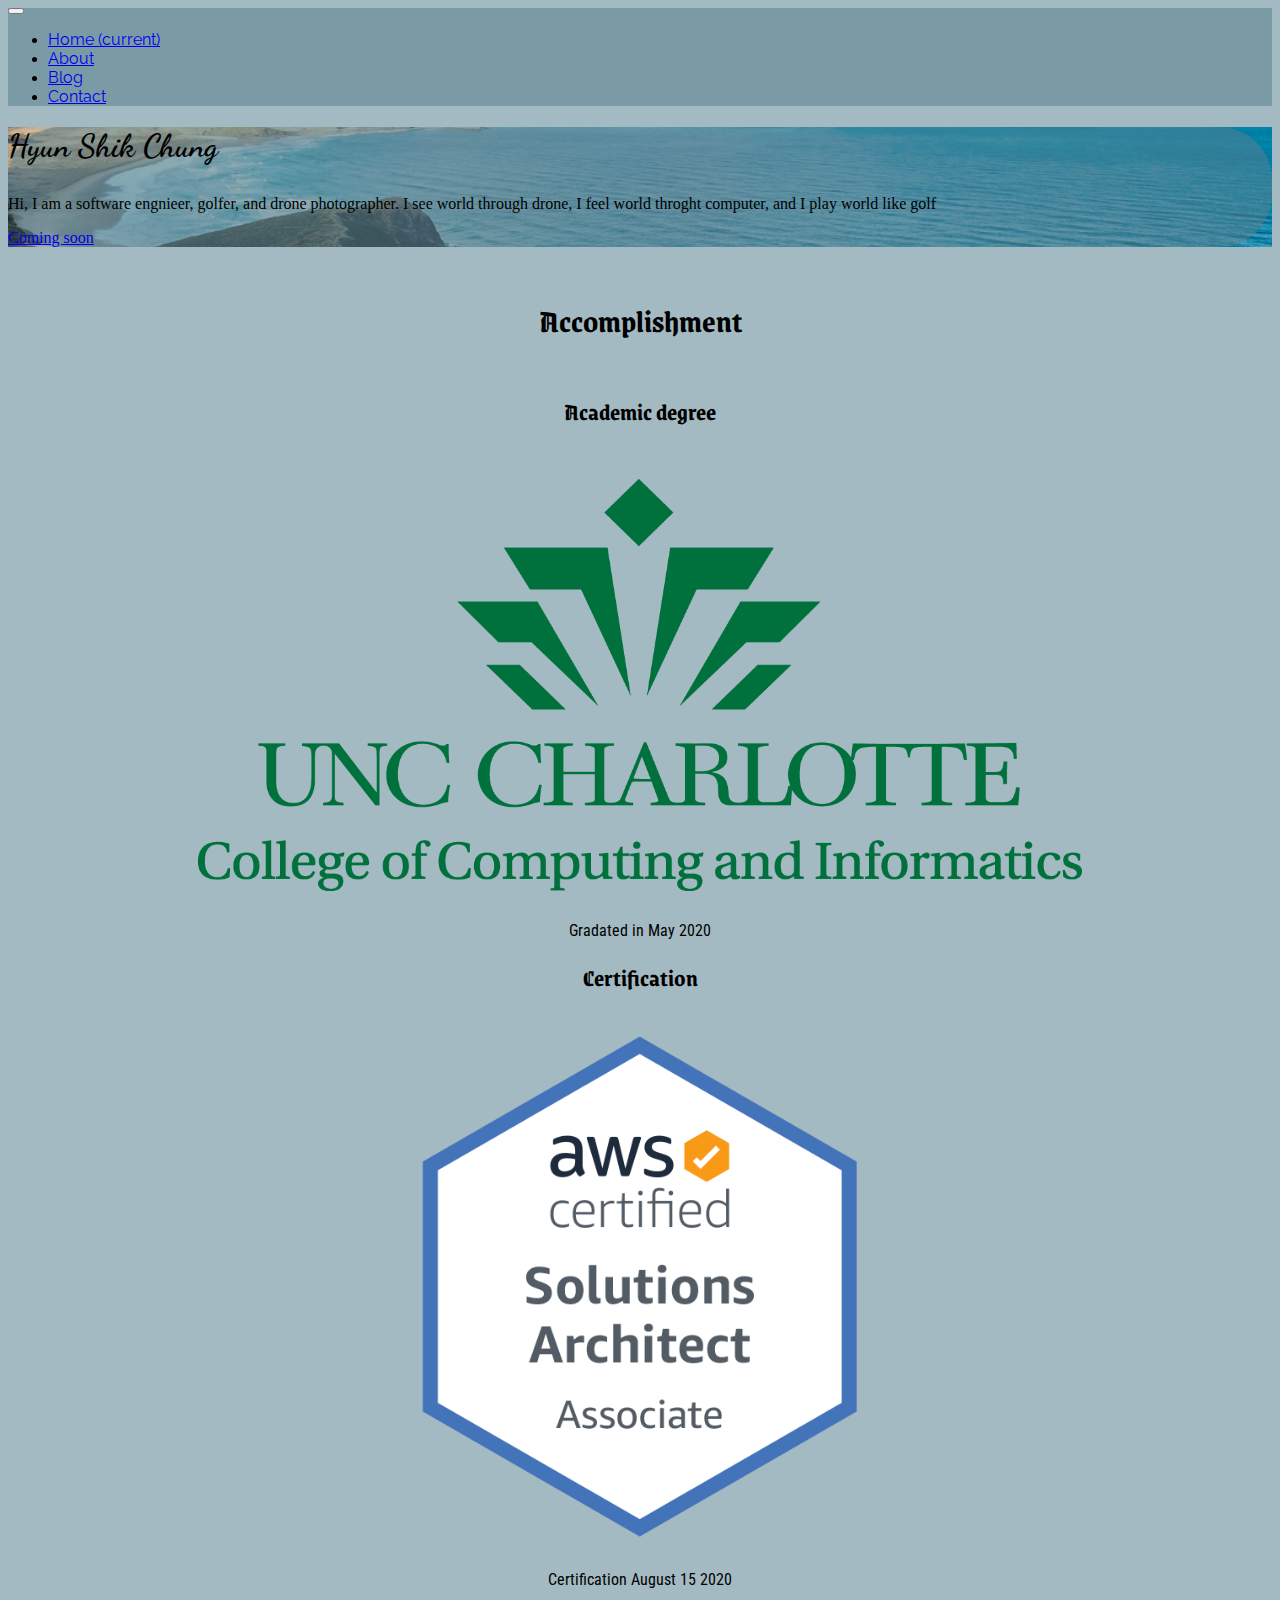
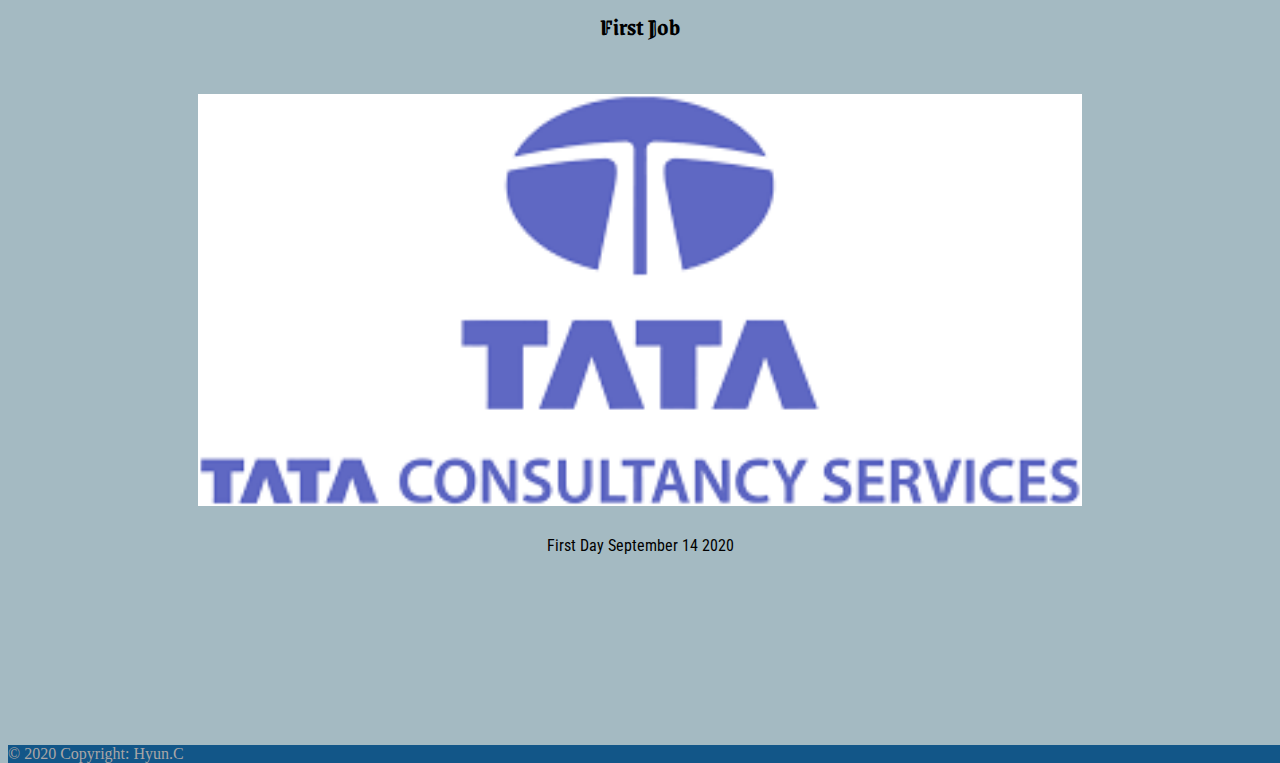
<file: index.html>
<html lang="en">

<head>
    <meta charset="UTF-8">
    <meta name="viewport" content="width=device-width, initial-scale=1.0">
    <title>Hyun Shik Chung</title>
    <link rel="stylesheet" href="https://cdn.jsdelivr.net/npm/bootstrap@4.5.3/dist/css/bootstrap.min.css"
        integrity="sha384-TX8t27EcRE3e/ihU7zmQxVncDAy5uIKz4rEkgIXeMed4M0jlfIDPvg6uqKI2xXr2" crossorigin="anonymous">
        <link href="https://fonts.googleapis.com/css2?family=Raleway:ital,wght@0,700;0,800;1,400&display=swap" rel="stylesheet">
        <link href="https://fonts.googleapis.com/css2?family=Dancing+Script:wght@700&family=Grenze+Gotisch:wght@800&family=Raleway:ital,wght@0,700;0,800;1,400&display=swap" rel="stylesheet">
        <link href="https://fonts.googleapis.com/css2?family=Oswald:wght@500&family=Roboto+Condensed:ital@1&display=swap" rel="stylesheet">
        <link rel="stylesheet" href="./index.css">
        <link rel="stylesheet" href="./footer.css">
        
</head>

<body>
    <nav class="navbar navbar-expand-lg navbar-light rounded">
        <button class="navbar-toggler" type="button" data-toggle="collapse" data-target="#navbarsExample10"
            aria-controls="navbarsExample10" aria-expanded="false" aria-label="Toggle navigation">
            <span class="navbar-toggler-icon"></span>
        </button>

        <div class="collapse navbar-collapse justify-content-md-center" id="navbarsExample10">
            <ul class="navbar-nav">
                <li class="nav-item active">
                    <a class="nav-link" href="index.html">Home <span class="sr-only">(current)</span></a>
                </li>
                <li class="nav-item">
                    <a class="nav-link" href="about.html">About</a>
                </li>
                <li class="nav-item">
                    <a class="nav-link" href="blog.html">Blog</a>
                </li>
                <li class="nav-item">
                    <a class="nav-link" href="contact.html">Contact</a>
                </li>
            </ul>
        </div>
    </nav>
    <main role="main" class="inner cover"></main>
    <div class="position-relative overflow-hidden p-3 p-md-5 m-md-3 text-center" id="headline">
        <div class="col-md-5 p-lg-5 mx-auto my-5" id="inside">
            <h1 class="display-4 font-weight-normal">Hyun Shik Chung</h1>
            <p class="lead font-weight-normal">Hi, I am a software engnieer, golfer, and drone photographer. 
              I see world through drone, I feel world throght computer, and I play world like golf </p>
            <a class="btn btn-outline-secondary" href="#">Coming soon</a>
        </div>
        <div class="product-device shadow-sm d-none d-md-block"></div>
        <div class="product-device product-device-2 shadow-sm d-none d-md-block"></div>
    </div>
</main>
<div class="container-accom">
    <h1>Accomplishment</h1>
    <div class="row row-cols-1 row-cols-sm-2 row-cols-md-3">

        <div class="col" id="firstcol">
            <h2>Academic degree</h2>
            <img src="./image/UNCC_CompInfo_Logo_4c.jpg" alt="uncclogo" >
            <p>Gradated in May 2020</p>
        </div>
        <div class="col" id="secCol">
            <h2>Certification</h2> 
            <img src="./image/AWSSSA.png" alt="awsssa" >
            <p>Certification August 15 2020</p>
        </div>
        <div class="col" id="thridCol">
            <h2>First Job</h2>
            <img src="./image/tata.png" alt="awsssa" >
            <p>First Day September 14 2020</p>
        </div>
    </div>

</div>
<footer class="page-footer font-small blue">

    <!-- Copyright -->
    <div class="footer-copyright text-center py-3">© 2020 Copyright: Hyun.C
    </div>
    <!-- Copyright -->
  
  </footer>
</body>

<script src="https://code.jquery.com/jquery-3.5.1.slim.min.js"
    integrity="sha384-DfXdz2htPH0lsSSs5nCTpuj/zy4C+OGpamoFVy38MVBnE+IbbVYUew+OrCXaRkfj"
    crossorigin="anonymous"></script>
<script src="https://cdn.jsdelivr.net/npm/bootstrap@4.5.3/dist/js/bootstrap.bundle.min.js"
    integrity="sha384-ho+j7jyWK8fNQe+A12Hb8AhRq26LrZ/JpcUGGOn+Y7RsweNrtN/tE3MoK7ZeZDyx"
    crossorigin="anonymous"></script>

</html>
</file>
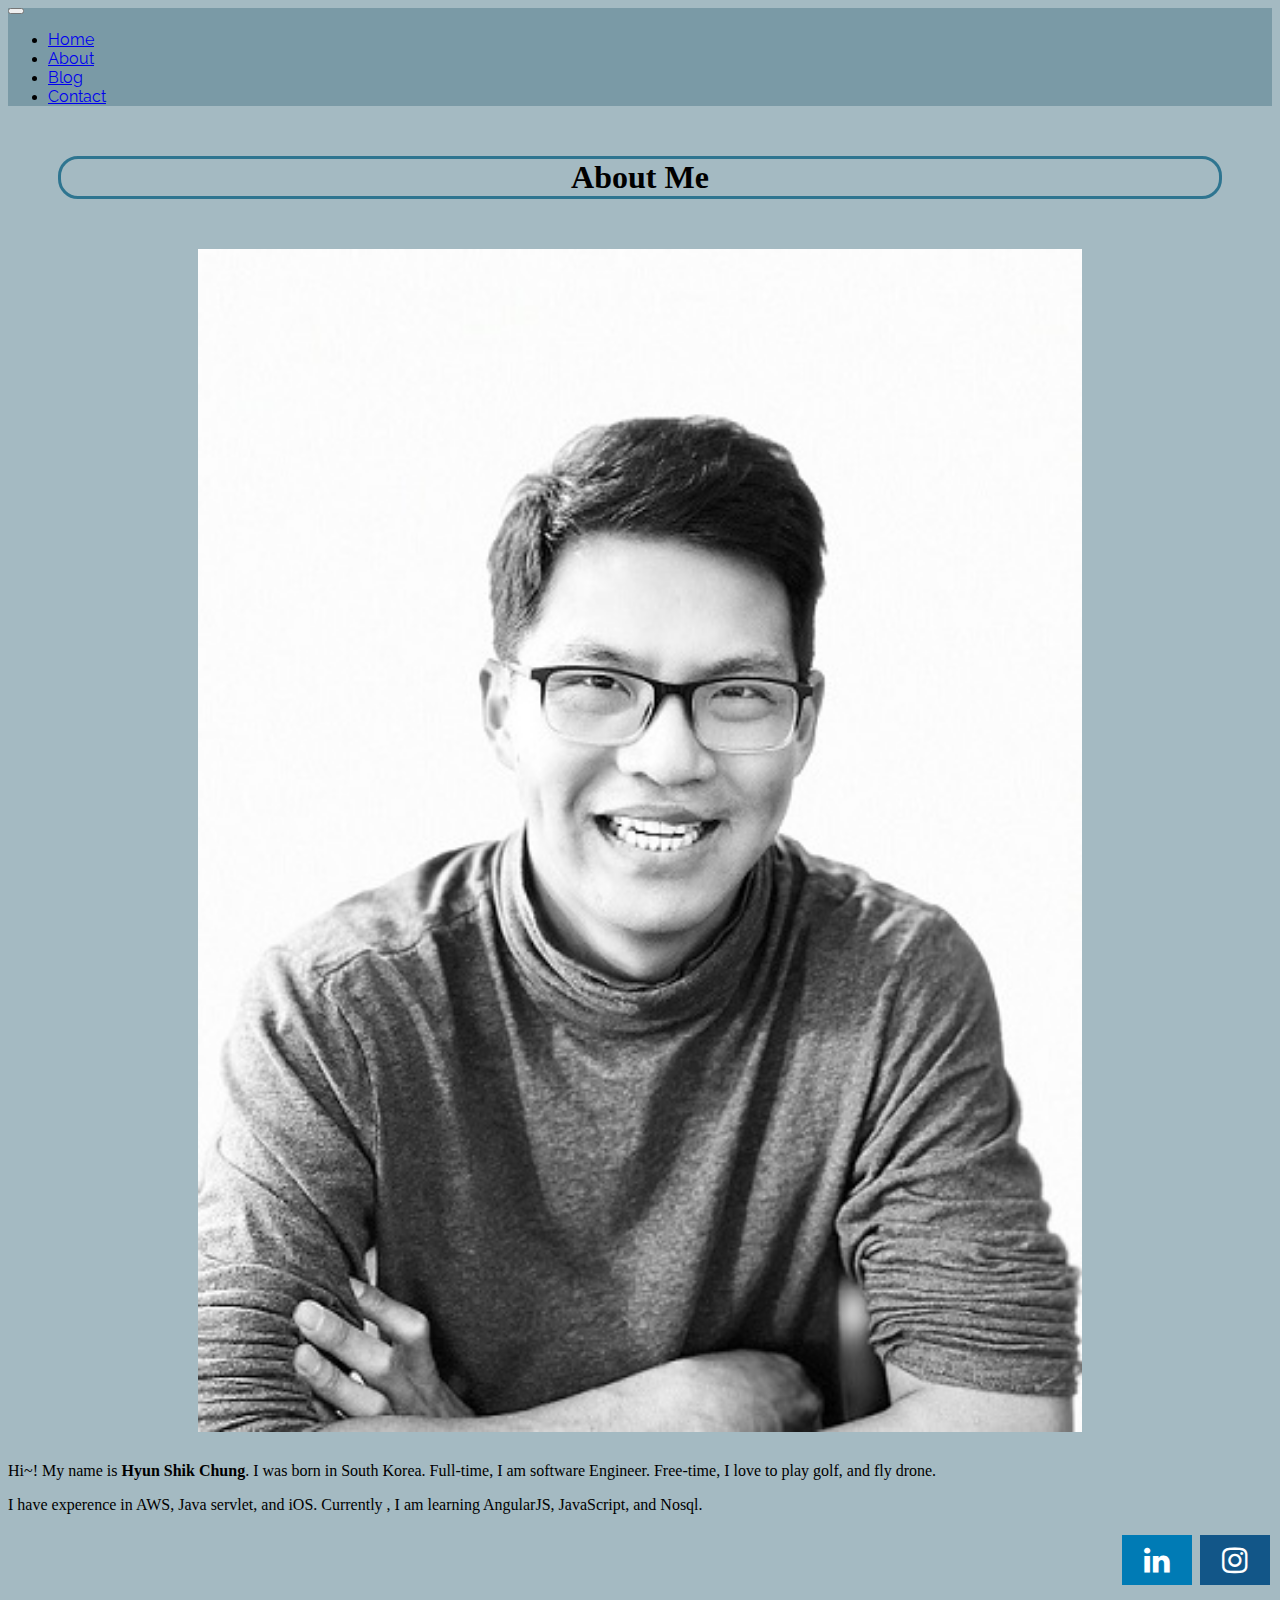
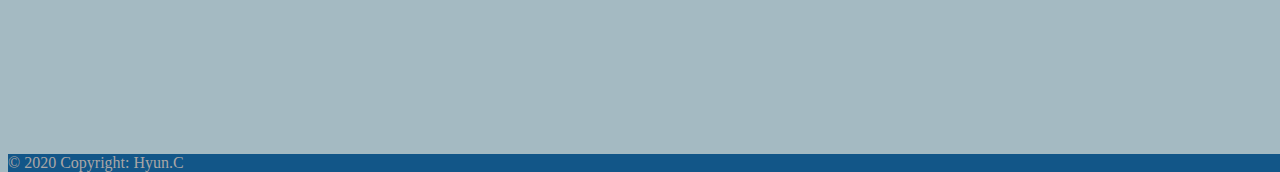
<file: about.html>
<html lang="en">

<head>
    <meta charset="UTF-8">
    <meta name="viewport" content="width=device-width, initial-scale=1.0">
    <link rel="stylesheet" href="https://cdn.jsdelivr.net/npm/bootstrap@4.5.3/dist/css/bootstrap.min.css"
        integrity="sha384-TX8t27EcRE3e/ihU7zmQxVncDAy5uIKz4rEkgIXeMed4M0jlfIDPvg6uqKI2xXr2" crossorigin="anonymous">
    <link href="https://fonts.googleapis.com/css2?family=Raleway:ital,wght@0,700;0,800;1,400&display=swap"
        rel="stylesheet">
    <link
        href="https://fonts.googleapis.com/css2?family=Dancing+Script:wght@700&family=Grenze+Gotisch:wght@800&family=Raleway:ital,wght@0,700;0,800;1,400&display=swap"
        rel="stylesheet">
        <link rel="stylesheet" href="https://cdnjs.cloudflare.com/ajax/libs/font-awesome/4.7.0/css/font-awesome.min.css">
    <link rel="stylesheet" href="./about.css">
    <link rel="stylesheet" href="./footer.css">
    <title>Hyun Shik Chung</title>
</head>

<body>
    <nav class="navbar navbar-expand-lg navbar-light rounded">
        <button class="navbar-toggler" type="button" data-toggle="collapse" data-target="#navbarsExample10"
            aria-controls="navbarsExample10" aria-expanded="false" aria-label="Toggle navigation">
            <span class="navbar-toggler-icon"></span>
        </button>

        <div class="collapse navbar-collapse justify-content-md-center" id="navbarsExample10">
            <ul class="navbar-nav">
                <li class="nav-item active">
                    <a class="nav-link" href="index.html">Home <span class="sr-only">(current)</span></a>
                </li>
                <li class="nav-item">
                    <a class="nav-link" href="about.html">About</a>
                </li>
                <li class="nav-item">
                    <a class="nav-link" href="blog.html">Blog</a>
                </li>
                <li class="nav-item">
                    <a class="nav-link" href="contact.html">Contact</a>
                </li>
            </ul>
        </div>
    </nav>
    <div class="container">
        <h1 id="h1box">About Me</h1>
    </div>
    <div class="container" id="imgbox">


        <div class="row row-cols-1 row-cols-lg-2">
            <div class="col">
                <img id="mypic" src="./image/mypic.jpg" alt="Hyun">

            </div>
            <div class="col" id="ppp">
                <p id="p1">
                     Hi~! My name is <b>Hyun Shik Chung</b>. I was born in South Korea.
                     Full-time, I am software Engineer. 
                    Free-time, I love to play golf, and fly drone.
                </p>
                
                <p id="p2">I have experence in AWS, Java servlet, and iOS. Currently
                , I am learning AngularJS, JavaScript, and Nosql.
                </p>
                <div id="ssn">
                   
                <a href="https://www.linkedin.com/in/henrychung11/" target="_blank" class="fa fa-linkedin"></a>
                <a href="https://www.instagram.com/hyunny1189/" target="_blank" class="fa fa-instagram"></a>
                </div>
            </div>

        </div>
    </div>
    
        
    </body>
    <footer class="page-footer font-small blue">

        <!-- Copyright -->
        <div class="footer-copyright text-center py-3">© 2020 Copyright: Hyun.C
        </div>
        <!-- Copyright -->
      
      </footer>
    <script src="https://code.jquery.com/jquery-3.5.1.slim.min.js"
    integrity="sha384-DfXdz2htPH0lsSSs5nCTpuj/zy4C+OGpamoFVy38MVBnE+IbbVYUew+OrCXaRkfj"
    crossorigin="anonymous"></script>
<script src="https://cdn.jsdelivr.net/npm/bootstrap@4.5.3/dist/js/bootstrap.bundle.min.js"
    integrity="sha384-ho+j7jyWK8fNQe+A12Hb8AhRq26LrZ/JpcUGGOn+Y7RsweNrtN/tE3MoK7ZeZDyx"
    crossorigin="anonymous"></script>
</html>
</file>
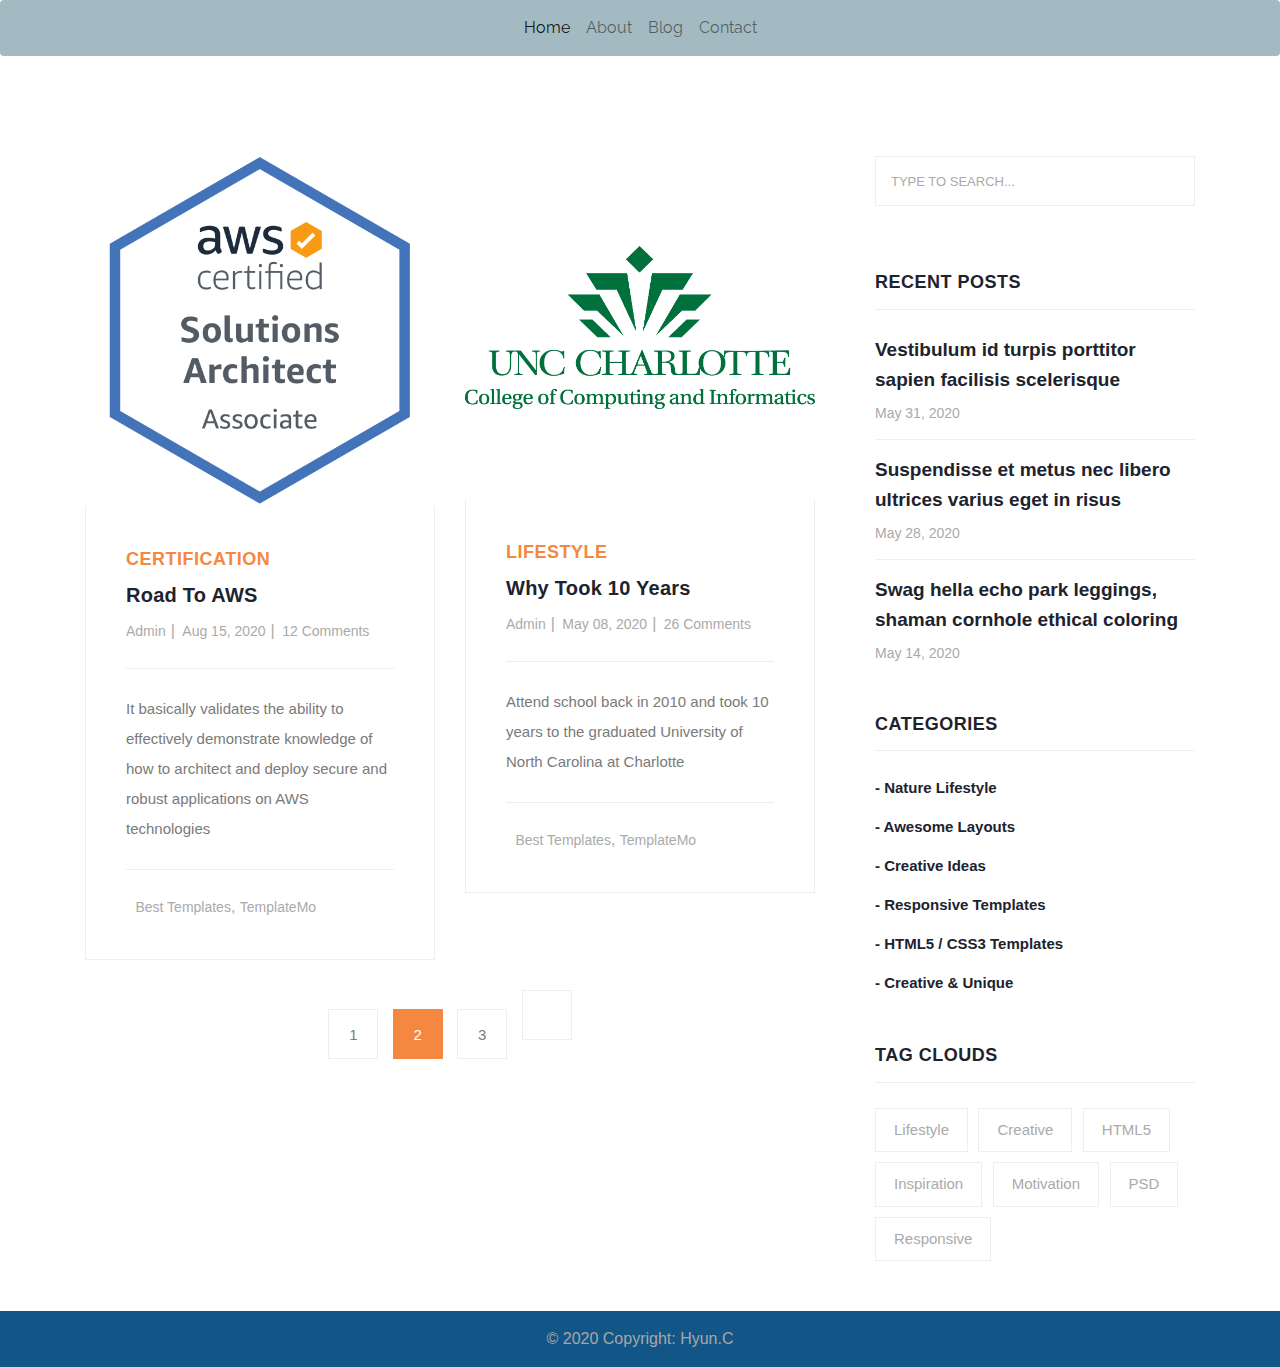
<file: blog.html>
<html lang="en">

<head>
    <meta charset="UTF-8">
    <link href="./bootstrap.min.css" rel="stylesheet">
    <meta name="viewport" content="width=device-width, initial-scale=1.0">
    <link rel="stylesheet" href="./blog.css">
    <link rel="stylesheet" href="./nav.css">
    <link rel="stylesheet" href="./footer.css">
    <link href="https://fonts.googleapis.com/css2?family=Raleway:ital,wght@0,700;0,800;1,400&display=swap"
        rel="stylesheet">
    <link
        href="https://fonts.googleapis.com/css2?family=Dancing+Script:wght@700&family=Grenze+Gotisch:wght@800&family=Raleway:ital,wght@0,700;0,800;1,400&display=swap"
        rel="stylesheet">
    <title>Hyun Shik Chung</title>
</head>

<body>

    <nav class="navbar navbar-expand-lg navbar-light rounded">
        <button class="navbar-toggler" type="button" data-toggle="collapse" data-target="#navbarsExample10"
            aria-controls="navbarsExample10" aria-expanded="false" aria-label="Toggle navigation">
            <span class="navbar-toggler-icon"></span>
        </button>

        <div class="collapse navbar-collapse justify-content-md-center" id="navbarsExample10">
            <ul class="navbar-nav">
                <li class="nav-item active">
                    <a class="nav-link" href="index.html">Home <span class="sr-only">(current)</span></a>
                </li>
                <li class="nav-item">
                    <a class="nav-link" href="about.html">About</a>
                </li>
                <li class="nav-item">
                    <a class="nav-link" href="blog.html">Blog</a>
                </li>
                <li class="nav-item">
                    <a class="nav-link" href="contact.html">Contact</a>
                </li>
            </ul>
        </div>
    </nav>
    <section class="blog-posts grid-system">
        <div class="container">
            <div class="row">
                <div class="col-lg-8">
                    <div class="all-blog-posts">
                        <div class="row">
                            <div class="col-lg-6">
                                <div class="blog-post">
                                    <div class="blog-thumb">
                                        <img src="./image/AWSSSA.png" alt="">
                                    </div>
                                    <div class="down-content">
                                        <span>Certification</span>
                                        <a href="post-details.html">
                                            <h4>Road to AWS</h4>
                                        </a>
                                        <ul class="post-info">
                                            <li><a href="#">Admin</a></li>
                                            <li><a href="#">Aug 15, 2020</a></li>
                                            <li><a href="#">12 Comments</a></li>
                                        </ul>
                                        <p>It basically validates the ability to effectively demonstrate knowledge of
                                            how to architect and deploy secure and robust applications on AWS
                                            technologies</p>
                                        <div class="post-options">
                                            <div class="row">
                                                <div class="col-lg-12">
                                                    <ul class="post-tags">
                                                        <li><i class="fa fa-tags"></i></li>
                                                        <li><a href="#">Best Templates</a>,</li>
                                                        <li><a href="#">TemplateMo</a></li>
                                                    </ul>
                                                </div>
                                            </div>
                                        </div>
                                    </div>
                                </div>
                            </div>
                            <div class="col-lg-6">
                                <div class="blog-post">
                                    <div class="blog-thumb">
                                        <img src="image/UNCC_CompInfo_Logo_4c.jpg" alt="" style="
                                        margin-top: 90px; margin-bottom: 90px;">
                                    </div>
                                    <div class="down-content">
                                        <span>Lifestyle</span>
                                        <a href="post-details.html">
                                            <h4>Why took 10 years</h4>
                                        </a>
                                        <ul class="post-info">
                                            <li><a href="#">Admin</a></li>
                                            <li><a href="#">May 08, 2020</a></li>
                                            <li><a href="#">26 Comments</a></li>
                                        </ul>
                                        <p>Attend school back in 2010 and took 10 years to the graduated University of
                                            North Carolina at Charlotte </p>
                                        <div class="post-options">
                                            <div class="row">
                                                <div class="col-lg-12">
                                                    <ul class="post-tags">
                                                        <li><i class="fa fa-tags"></i></li>
                                                        <li><a href="#">Best Templates</a>,</li>
                                                        <li><a href="#">TemplateMo</a></li>
                                                    </ul>
                                                </div>
                                            </div>
                                        </div>
                                    </div>
                                </div>
                            </div>

                            <div class="col-lg-12">
                                <ul class="page-numbers">
                                    <li><a href="#">1</a></li>
                                    <li class="active"><a href="#">2</a></li>
                                    <li><a href="#">3</a></li>
                                    <li><a href="#"><i class="fa fa-angle-double-right"></i></a></li>
                                </ul>
                            </div>
                        </div>
                    </div>
                </div>
                <div class="col-lg-4">
                    <div class="sidebar">
                        <div class="row">
                            <div class="col-lg-12">
                                <div class="sidebar-item search">
                                    <form id="search_form" name="gs" method="GET" action="#">
                                        <input type="text" name="q" class="searchText" placeholder="type to search..."
                                            autocomplete="on">
                                    </form>
                                </div>
                            </div>
                            <div class="col-lg-12">
                                <div class="sidebar-item recent-posts">
                                    <div class="sidebar-heading">
                                        <h2>Recent Posts</h2>
                                    </div>
                                    <div class="content">
                                        <ul>
                                            <li><a href="post-details.html">
                                                    <h5>Vestibulum id turpis porttitor sapien facilisis scelerisque</h5>
                                                    <span>May 31, 2020</span>
                                                </a></li>
                                            <li><a href="post-details.html">
                                                    <h5>Suspendisse et metus nec libero ultrices varius eget in risus
                                                    </h5>
                                                    <span>May 28, 2020</span>
                                                </a></li>
                                            <li><a href="post-details.html">
                                                    <h5>Swag hella echo park leggings, shaman cornhole ethical coloring
                                                    </h5>
                                                    <span>May 14, 2020</span>
                                                </a></li>
                                        </ul>
                                    </div>
                                </div>
                            </div>
                            <div class="col-lg-12">
                                <div class="sidebar-item categories">
                                    <div class="sidebar-heading">
                                        <h2>Categories</h2>
                                    </div>
                                    <div class="content">
                                        <ul>
                                            <li><a href="#">- Nature Lifestyle</a></li>
                                            <li><a href="#">- Awesome Layouts</a></li>
                                            <li><a href="#">- Creative Ideas</a></li>
                                            <li><a href="#">- Responsive Templates</a></li>
                                            <li><a href="#">- HTML5 / CSS3 Templates</a></li>
                                            <li><a href="#">- Creative &amp; Unique</a></li>
                                        </ul>
                                    </div>
                                </div>
                            </div>
                            <div class="col-lg-12">
                                <div class="sidebar-item tags">
                                    <div class="sidebar-heading">
                                        <h2>Tag Clouds</h2>
                                    </div>
                                    <div class="content">
                                        <ul>
                                            <li><a href="#">Lifestyle</a></li>
                                            <li><a href="#">Creative</a></li>
                                            <li><a href="#">HTML5</a></li>
                                            <li><a href="#">Inspiration</a></li>
                                            <li><a href="#">Motivation</a></li>
                                            <li><a href="#">PSD</a></li>
                                            <li><a href="#">Responsive</a></li>
                                        </ul>
                                    </div>
                                </div>
                            </div>
                        </div>
                    </div>
                </div>
            </div>
        </div>
    </section>
</body>
<footer class="page-footer font-small blue">

    <!-- Copyright -->
    <div class="footer-copyright text-center py-3">© 2020 Copyright: Hyun.C
    </div>
    <!-- Copyright -->
  
  </footer>
  <script src="https://code.jquery.com/jquery-3.5.1.slim.min.js"
    integrity="sha384-DfXdz2htPH0lsSSs5nCTpuj/zy4C+OGpamoFVy38MVBnE+IbbVYUew+OrCXaRkfj"
    crossorigin="anonymous"></script>
<script src="https://cdn.jsdelivr.net/npm/bootstrap@4.5.3/dist/js/bootstrap.bundle.min.js"
    integrity="sha384-ho+j7jyWK8fNQe+A12Hb8AhRq26LrZ/JpcUGGOn+Y7RsweNrtN/tE3MoK7ZeZDyx"
    crossorigin="anonymous"></script>
</html>
</file>
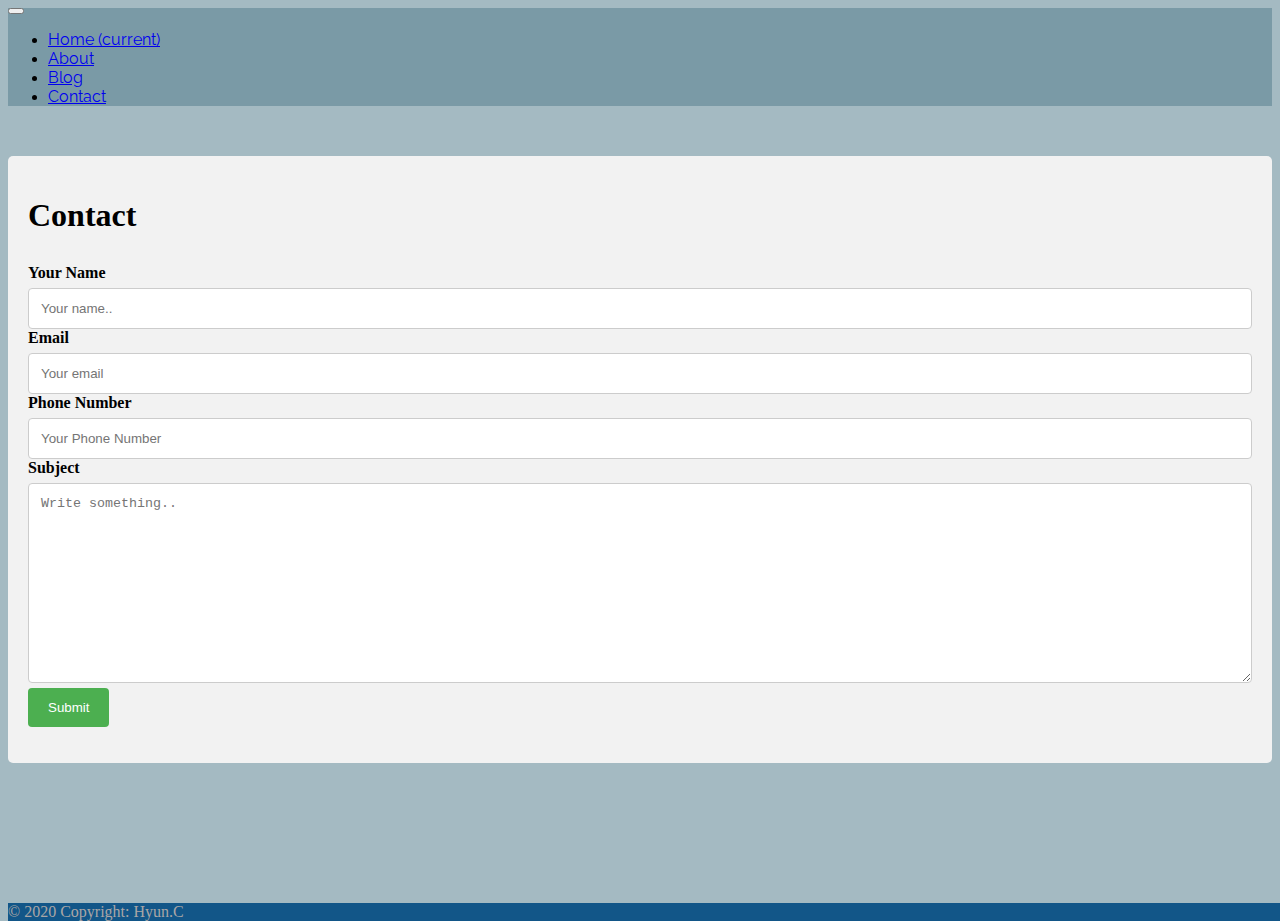
<file: contact.html>
<html lang="en">
<head>
    <meta charset="UTF-8">
    <meta name="viewport" content="width=device-width, initial-scale=1.0">
    <link rel="stylesheet" href="https://cdn.jsdelivr.net/npm/bootstrap@4.5.3/dist/css/bootstrap.min.css"
        integrity="sha384-TX8t27EcRE3e/ihU7zmQxVncDAy5uIKz4rEkgIXeMed4M0jlfIDPvg6uqKI2xXr2" crossorigin="anonymous">
        <link href="https://fonts.googleapis.com/css2?family=Raleway:ital,wght@0,700;0,800;1,400&display=swap" rel="stylesheet">
        <link href="https://fonts.googleapis.com/css2?family=Dancing+Script:wght@700&family=Grenze+Gotisch:wght@800&family=Raleway:ital,wght@0,700;0,800;1,400&display=swap" rel="stylesheet">
        <link rel="stylesheet" href="./nav.css">
        <link rel="stylesheet" href="./contact.css">
        <link rel="stylesheet" href="./footer.css">
        <script src="./ValidateFrom.js"></script>
    <title>Hyun Shik Chung</title>
</head>
<body>
    <nav class="navbar navbar-expand-lg navbar-light rounded">
        <button class="navbar-toggler" type="button" data-toggle="collapse" data-target="#navbarsExample10"
            aria-controls="navbarsExample10" aria-expanded="false" aria-label="Toggle navigation">
            <span class="navbar-toggler-icon"></span>
        </button>

        <div class="collapse navbar-collapse justify-content-md-center" id="navbarsExample10">
            <ul class="navbar-nav">
                <li class="nav-item active">
                    <a class="nav-link" href="index.html">Home <span class="sr-only">(current)</span></a>
                </li>
                <li class="nav-item">
                    <a class="nav-link" href="about.html">About</a>
                </li>
                <li class="nav-item">
                    <a class="nav-link" href="blog.html">Blog</a>
                </li>
                <li class="nav-item">
                    <a class="nav-link" href="contact.html">Contact</a>
                </li>
            </ul>
        </div>
    </nav>
<section>
    
    <div class="container">
        <h1 id="conactme">Contact</h1>
        <form name="contactForm" onsubmit="return validateForm()" action="validateFrom()" method="post">
      
          <label >Your Name</label>
          <input type="text" id="name" name="name" placeholder="Your name..">
          <div class="error" id="nameErr"></div>

          

          <label for="email">Email</label>
          <input type="text" id="email" name="email" placeholder="Your email">
          <div class="error" id="emailErr"></div>
        
          <label>Phone Number</label>
          <input type="text" id="phoneNumber" name="phoneNumber" placeholder="Your Phone Number">
          <div class="error" id="mobileErr"></div>
          
          <label for="subject">Subject</label>
          <textarea id="subject" name="subject" placeholder="Write something.." style="height:200px"></textarea>
      
          <input type="submit" value="Submit" id="submit">
      
        </form>
      </div>

</section>
<footer class="page-footer font-small blue">

    <!-- Copyright -->
    <div class="footer-copyright text-center py-3">© 2020 Copyright: Hyun.C
    </div>
    <!-- Copyright -->
  
  </footer>
</body>
<script src="https://code.jquery.com/jquery-3.5.1.slim.min.js"
    integrity="sha384-DfXdz2htPH0lsSSs5nCTpuj/zy4C+OGpamoFVy38MVBnE+IbbVYUew+OrCXaRkfj"
    crossorigin="anonymous"></script>
<script src="https://cdn.jsdelivr.net/npm/bootstrap@4.5.3/dist/js/bootstrap.bundle.min.js"
    integrity="sha384-ho+j7jyWK8fNQe+A12Hb8AhRq26LrZ/JpcUGGOn+Y7RsweNrtN/tE3MoK7ZeZDyx"
    crossorigin="anonymous"></script>
</html>
</file>
<file: index.css>
body {
  padding-bottom: 20px;
  display: -ms-flexbox;
}

body{
  background-color: rgba(86, 127, 143, 0.54);
}
.navbar{
  background-color: rgba(86, 127, 143, 0.54);
  
}
.navbar-nav li a{
  font-family: 'Raleway', sans-serif;
  border-radius: 70px 70px 70px 70px;
}
.navbar-nav li a:hover{
  background-color: rgba(86, 127, 143, 0.815);
  border-radius: 70px 70px 70px 70px;
}
#headline{
  background-color:  rgba(86, 127, 143, 0.54);
  background-image:url("./image/fronthome.jpg");
  background-position: center;
  background-repeat: no-repeat;
  background-size: 100%;
  margin: auto;
}
#inside{
  background-color:  rgba(86, 127, 143, 0.54);
  border-radius: 53px 53px 53px 53px;
}
#inside h1{
  
  margin-bottom: 30px;
  font-family: 'Dancing Script', cursive;
}
.col .col{
  text-align: center;
}
#firstcol img{
  
  display: block;
  width: 70%;
  height: auto;
  margin-left: auto;
  margin-right: auto;
  margin-top: 50px;
  
}
#firstcol h2{
  font-family: 'Grenze Gotisch', cursive;
}
#firstcol p{
  font-family: 'Roboto Condensed', sans-serif;
  text-align: center;
  margin-top: 30px;
}
#secCol img{
  display: block;
  width: 40%;
  height: auto;
  margin-left: auto;
  margin-right: auto;
  margin-top: 40px;
}
#secCol p{
  font-family: 'Roboto Condensed', sans-serif;
  text-align: center;
  margin-top: 30px;
}
.col h2{
  text-align: center;
  font-family: 'Grenze Gotisch', cursive;
}
.container-accom h1{
  text-align: center;
  font-family: 'Grenze Gotisch', cursive;
  margin-top: 50px;
  margin-bottom: 50px;
}
#thridCol img{
  display: block;
  width: 70%;
  height: auto;
  margin-left: auto;
  margin-right: auto;
  margin-top: 50px;
 }
 #thridCol p{
  font-family: 'Roboto Condensed', sans-serif;
  text-align: center;
  margin-top: 30px;
 }
 .container-accom{
  margin-bottom: 150px;
 }
</file>
<file: footer.css>
.page-footer{
  position: absolute;  
  background-color: #125688;
    color: rgb(170, 166, 166);
    margin: 40px 0px 0px 0px;
   width: 100%;
  }
</file>
<file: about.css>
body {
    padding-bottom: 20px;
    display: -ms-flexbox;
  }
  
  body{
    background-color: rgba(86, 127, 143, 0.54);
  }
  .navbar{
    background-color: rgba(86, 127, 143, 0.54);
    
  }
  .navbar-nav li a{
    font-family: 'Raleway', sans-serif;
    border-radius: 70px 70px 70px 70px;
  }
  .navbar-nav li a:hover{
    background-color: rgba(86, 127, 143, 0.815);
    border-radius: 70px 70px 70px 70px;
  }

  #h1box {
    text-align: center;
    margin: 50px 50px;
    border-style: solid;
    border-color: rgba(23, 103, 134, 0.836);
    border-radius: 20px;

  }

  .col-6{
    display: block;
  }

  
   
    #mypic{
      display: block;
      margin-left: auto;
      margin-right: auto;
      width: 70%;
    }
  .fa {
    padding: 10px;
    font-size: 30px;
    width: 50px;
    text-align: center;
    text-decoration: none;
    margin: 5px 2px;
  }
  .fa:hover {
    opacity: 0.7;
}
  .fa-linkedin {
    background: #007bb5;
    color: white;
  }
  .fa-instagram {
    background: #125688;
    color: white;
  }
   #ssn{
     float: right;
   }
  #p1{
    font-size: medium;
    padding-right: 20%;
  }
  #imgbox{
    margin-bottom: 200px;
  }
#ppp{
  margin-top: 30px;
}
</file>
<file: blog.css>
/* 

TemplateMo 551 Stand Blog

https://templatemo.com/tm-551-stand-blog

*/

body {
    font-family: 'Roboto', sans-serif;
    overflow-x: hidden;
    text-rendering: optimizeLegibility;
    -webkit-font-smoothing: antialiased;
    -moz-osx-font-smoothing: grayscale;
  }
  p {
      margin-bottom: 0px;
      font-size: 15px;
      font-weight: 400;
      color: #7a7a7a;
      line-height: 30px;
  }
  a {
      text-decoration: none!important;
  }
  ul {
      padding: 0;
      margin: 0;
      list-style: none;
  }
  
  h1,h2,h3,h4,h5,h6 {
      margin: 0px;
  }
  
  .main-button a {
      display: inline-block;
      background-color: #f48840;
      color: #fff;
      font-size: 13px;
      font-weight: 500;
      padding: 12px 20px;
      text-transform: uppercase;
      transition: all .3s;
  }
  
  .main-button a:hover {
      background-color: #fb9857;
  }
  
  .heading-page {
      padding-top: 110px;
  }
  
  .page-heading {
      margin: 0px 10px;
      padding: 120px 0px;
      text-align: left;
      background-position: center center;
      background-repeat: no-repeat;
      background-size: cover;
      background-image: url(../images/heading-bg.jpg);
  }
  
  .page-heading .text-content h4 {
      color: #f48840;
      font-size: 18px;
      text-transform: uppercase;
      font-weight: 900;
      letter-spacing: 0.5px;
      margin-bottom: 15px;
  }
  
  .page-heading .text-content h2 {
      color: #fff;
      font-size: 36px;
      font-weight: 700;
      text-transform: uppercase;
      letter-spacing: 0.5px;
  }
  
  #preloader {
    overflow: hidden;
    background: #f48840;
    left: 0;
    right: 0;
    top: 0;
    bottom: 0;
    position: fixed;
    z-index: 9999999;
    color: #fff;
  }
  
  #preloader .jumper {
    left: 0;
    top: 0;
    right: 0;
    bottom: 0;
    display: block;
    position: absolute;
    margin: auto;
    width: 50px;
    height: 50px;
  }
  
  #preloader .jumper > div {
    background-color: #fff;
    width: 10px;
    height: 10px;
    border-radius: 100%;
    -webkit-animation-fill-mode: both;
    animation-fill-mode: both;
    position: absolute;
    opacity: 0;
    width: 50px;
    height: 50px;
    -webkit-animation: jumper 1s 0s linear infinite;
    animation: jumper 1s 0s linear infinite;
  }
  
  #preloader .jumper > div:nth-child(2) {
    -webkit-animation-delay: 0.33333s;
    animation-delay: 0.33333s;
  }
  
  #preloader .jumper > div:nth-child(3) {
    -webkit-animation-delay: 0.66666s;
    animation-delay: 0.66666s;
  }
  
  @-webkit-keyframes jumper {
    0% {
      opacity: 0;
      -webkit-transform: scale(0);
      transform: scale(0);
    }
    5% {
      opacity: 1;
    }
    100% {
      -webkit-transform: scale(1);
      transform: scale(1);
      opacity: 0;
    }
  }
  
  @keyframes jumper {
    0% {
      opacity: 0;
      -webkit-transform: scale(0);
      transform: scale(0);
    }
    5% {
      opacity: 1;
    }
    100% {
      opacity: 0;
    }
  }
  
  
  /* Header Style */
  header {
      position: absolute;
      z-index: 99999;
      width: 100%;
      height: 100px;
      background-color: #f7f7f7;
      -webkit-transition: all 0.3s ease-in-out 0s;
      -moz-transition: all 0.3s ease-in-out 0s;
      -o-transition: all 0.3s ease-in-out 0s;
      transition: all 0.3s ease-in-out 0s;
  }
  
  
  
  
  /* Banner Style */
  .main-banner .container-fluid {
      padding: 0px 10px;
      margin-bottom: -24px;
  }
  .owl-banner {
      padding-top: 110px;
  }
  
  .owl-banner .item {
      position: relative;
  }
  
  .owl-banner .item .item-content {
      position: absolute;
      bottom: 40px;
      left: 40px;
  }
  
  .owl-banner .item .item-content .meta-category span {
      color: #f48840;
      font-size: 18px;
      text-transform: uppercase;
      font-weight: 900;
      letter-spacing: 0.25px;
  }
  
  .owl-banner .item .item-content h4 {
      font-size: 24px;
      font-weight: 900;
      color: #fff;
      letter-spacing: 0.5px;
      text-transform: capitalize;
      margin: 10px 0px 12px 0px;
  }
  
  .owl-banner .item .item-content ul li {
      display: inline-block;
      margin-right: 8px;
  }
  
  .owl-banner .item .item-content ul li:after {
      content: '|';
      color: #fff;
      margin-left: 8px;
  }
  
  .owl-banner .item .item-content ul li:last-child::after {
      display: none;
  }
  
  .owl-banner .item .item-content ul li a {
      font-size: 14px;
      color: #fff;
      font-weight: 500;
      transition: all .3s;
  }
  
  .owl-banner .item .item-content ul li a:hover {
      color: #f48840;
  }
  
  .owl-banner .owl-nav {
      position: absolute;
      top: 50%;
      width: 100%;
  }
  
  .owl-banner .owl-nav .owl-prev {
      position: absolute;
      left: 40px;
  }
  
  .owl-banner .owl-nav .owl-next {
      position: absolute;
      right: 40px;
  }
  
  .owl-banner .owl-nav button {
      outline: none;
  }
  
  .owl-banner .owl-nav button span {
      color: #fff;
      font-size: 36px;
      width: 60px;
      height: 60px;
      display: inline-block;
      text-align: center;
      line-height: 60px;
      background-color: rgba(250,250,250,0.3);
  }
  
  
  /* Call To Action */
  
  .call-to-action {
      margin-top: 100px;
  }
  
  .call-to-action .main-content {
      padding: 40px;
      background-image: url(../images/cta-bg.jpg);
      background-position: center center;
      background-repeat: no-repeat;
      background-size: cover;
  }
  
  .call-to-action .main-content span {
      color: #f48840;
      font-size: 18px;
      font-weight: 900;
      letter-spacing: 0.5px;
  }
  
  .call-to-action .main-content h4 {
      margin-bottom: 0px;
      margin-top: 12px;
      color: #fff;
      font-size: 26px;
      font-weight: 900;
      letter-spacing: 0.25px;
  }
  
  .call-to-action .main-content .main-button {
      text-align: right;
      margin-top: 12px;
  }
  
  
  
  /* Blog Posts */
  
  .blog-posts {
      margin-top: 100px;
  }
  
  .blog-posts .blog-post {
      margin-bottom: 30px;
  }
  
  .blog-posts .blog-thumb img {
      width: 100%;
      overflow: hidden;
  }
  
  .blog-posts .down-content {
      padding: 40px;
      border-right: 1px solid #eee;
      border-left: 1px solid #eee;
      border-bottom: 1px solid #eee;
  }
  
  .blog-posts .down-content span {
      font-size: 18px;
      text-transform: uppercase;
      letter-spacing: 0.5px;
      font-weight: 900;
      color: #f48840;
  }
  
  .blog-posts .down-content h4 {
      font-size: 24px;
      text-transform: capitalize;
      letter-spacing: 0.5px;
      font-weight: 900;
      color: #20232e;
      margin: 10px 0px 12px 0px;
  }
  
  .blog-posts .down-content ul.post-info li {
      display: inline-block;
      margin-right: 8px;
  }
  
  .blog-posts .down-content ul.post-info li:after {
      content: '|';
      color: #aaa;
      margin-left: 8px;
  }
  
  .blog-posts .down-content h4 {
      font-size: 20px;
      letter-spacing: 0.25px;
  }
  
  .grid-system .down-content ul.post-info li {
      margin-right: 3px;
  }
  
  .grid-system .down-content ul.post-info li:after {
      margin-left: 5px;
  }
  
  .blog-posts .down-content ul.post-info li:last-child::after {
      display: none;
  }
  
  .blog-posts .down-content ul.post-info li a {
      font-size: 14px;
      color: #aaa;
      font-weight: 400;
      transition: all .3s;
  }
  
  .blog-posts .down-content ul.post-info li a:hover {
      color: #f48840;
  }
  
  .blog-posts .down-content p {
      padding: 25px 0px;
      margin: 25px 0px;
      border-top: 1px solid #eee;
      border-bottom: 1px solid #eee;
  }
  
  .blog-posts .down-content ul.post-share {
      text-align: right;
  }
  
  .blog-posts .down-content ul.post-tags li,
  .blog-posts .down-content ul.post-share li {
      display: inline-block;
  }
  
  .blog-posts .down-content ul.post-tags li:first-child i,
  .blog-posts .down-content ul.post-share li:first-child i {
      color: #f48840;
      margin-right: 5px;
  }
  
  .blog-posts .down-content ul.post-tags li,
  .blog-posts .down-content ul.post-share li {
      color: #aaa;
  }
  
  .blog-posts .down-content ul.post-tags li a,
  .blog-posts .down-content ul.post-share li a {
      font-size: 14px;
      color: #aaa;
      font-weight: 400;
      transition: all .3s;
  }
  
  .blog-posts .down-content ul.post-tags li a:hover,
  .blog-posts .down-content ul.post-share li a:hover {
      color: #f48840;
  }
  
  .blog-posts .main-button a {
      height: 60px;
      line-height: 60px;
      padding: 0px;
      width: 100%;
      text-align: center;
  }
  
  ul.page-numbers {
      text-align: center;
  }
  
  ul.page-numbers li {
      display: inline-block;
      margin: 0px 5px;
  }
  
  ul.page-numbers li a {
      width: 50px;
      height: 50px;
      display: inline-block;
      text-align: center;
      line-height: 50px;
      font-size: 15px;
      color: #7a7a7a;
      border: 1px solid #eee;
      font-weight: 500;
      transition: all 0.3s;
  }
  
  ul.page-numbers li.active a {
      background-color: #f48840;
      border-color: #f48840;
      color: #fff;
  }
  
  ul.page-numbers li a:hover {
      color: #f48840;
  }
  
  .blog-posts .sidebar-heading h2 {
      font-size: 18px;
      text-transform: uppercase;
      font-weight: 900;
      letter-spacing: 0.5px;
      color: #20232e;
      border-bottom: 1px solid #eee;
      padding-bottom: 15px;
      margin-bottom: 25px;
  }
  
  .blog-posts .comments {
      margin-top: 30px;
  }
  
  .blog-posts .comments ul li {
      display: inline-block;
      margin-bottom: 20px;
      padding-bottom: 20px;
      border-bottom: 1px solid #eee;
  }
  
  .blog-posts .comments ul li.replied {
      padding-left: 130px;
  }
  
  .blog-posts .comments ul li:last-child {
      margin-bottom: 0px;
      padding-bottom: 0px;
      border-bottom: none;
  }
  
  .blog-posts .comments ul li .author-thumb {
      display: inline;
      float: left;
  }
  
  .blog-posts .comments ul li .author-thumb img {
      max-width: 100px;
      display: inline;
  }
  
  .blog-posts .comments ul li .right-content {
      margin-left: 130px;
  }
  
  .blog-posts .comments ul li .right-content h4 {
      color: #20232e;
      font-size: 19px;
      font-weight: 900;
      letter-spacing: 0.5px;
  }
  
  .blog-posts .comments ul li .right-content h4 span {
      font-size: 14px;
      color: #aaa;
      font-weight: 400;
      letter-spacing: 0.25px;
      margin-left: 20px;
  }
  
  .blog-posts .submit-comment {
      margin-top: 60px;
  }
  
  .blog-posts .submit-comment input {
      width: 100%;
      height: 46px;
      border: 1px solid #eee;
      font-size: 13px;
      text-transform: uppercase;
      font-weight: 500;
      color: #7a7a7a;
      outline: none;
      padding: 0px 15px;
      margin-bottom: 30px;
  }
  
  .blog-posts .submit-comment textarea {
      width: 100%;
      height: 46px;
      border: 1px solid #eee;
      font-size: 13px;
      text-transform: uppercase;
      font-weight: 500;
      color: #7a7a7a;
      outline: none;
      padding: 10px 15px;
      margin-bottom: 30px;
      height: 180px;
      max-height: 220px;
      max-width: 100%;
      min-width: 160px;
  }
  
  .blog-posts .submit-comment input::placeholder,
  .blog-posts .submit-comment textarea::placeholder {
      color: #aaa;
  }
  
  .blog-posts .submit-comment button {
      display: inline-block;
      background-color: #f48840;
      color: #fff;
      font-size: 13px;
      font-weight: 500;
      padding: 12px 20px;
      text-transform: uppercase;
      transition: all .3s;
      border: none;
      outline: none;
  }
  
  .blog-posts .submit-comment button:hover {
      background-color: #fb9857;
  }
  
  /* Sidebar */
  
  .sidebar {
      margin-left: 30px;
  }
  
  .sidebar .sidebar-item {
      margin-top: 50px;
  }
  
  .sidebar .search {
      margin-top: 0px;
  }
  
  .sidebar .sidebar-heading h2 {
      font-size: 18px;
      text-transform: uppercase;
      font-weight: 900;
      letter-spacing: 0.5px;
      color: #20232e;
      border-bottom: 1px solid #eee;
      padding-bottom: 15px;
      margin-bottom: 25px;
  }
  
  .sidebar .search input {
      width: 100%;
      height: 50px;
      border: 1px solid #eee;
      font-size: 13px;
      text-transform: uppercase;
      font-weight: 500;
      color: #7a7a7a;
      outline: none;
      padding: 0px 15px;
  }
  
  .sidebar .search input::placeholder {
      color: #aaa;
  }
  
  .sidebar .recent-posts ul li {
      margin-bottom: 15px;
      padding-bottom: 15px;
      border-bottom: 1px solid #eee;
  }
  
  .sidebar .recent-posts ul li:last-child {
      margin-bottom: 0px;
      padding-bottom: 0px;
      border-bottom: none;
  }
  
  .sidebar .recent-posts ul li h5 {
      font-size: 19px;
      font-weight: 900;
      color: #20232e;
      line-height: 30px;
      transition: all 0.3s;
  }
  
  .sidebar .recent-posts ul li h5:hover {
      color: #f48840;
  }
  
  .sidebar .recent-posts ul li span {
      display: block;
      font-size: 14px;
      color: #aaa;
      margin-top: 8px;
  }
  
  .sidebar .categories ul li {
      margin-bottom: 15px;
  }
  
  .sidebar .categories ul li:last-child {
      margin-bottom: 0px;
  }
  
  .sidebar .categories ul li a {
      font-size: 15px;
      font-weight: 700;
      color: #20232e;
      transition: all .3s;
  }
  
  .sidebar .categories ul li a:hover {
      color: #f48840;
  }
  
  .sidebar .tags ul li {
      margin-right: 6px;
      display: inline-block;
  }
  
  .sidebar .tags ul li {
      margin-bottom: 10px;
  }
  
  .sidebar .tags ul li a {
      font-size: 15px;
      font-weight: 500;
      color: #aaa;
      display: inline-block;
      border: 1px solid #eee;
      padding: 10px 18px;
      transition: all .3s;
  }
  
  .sidebar .tags ul li a:hover {
      background-color: #f48840;
      border-color: #f48840;
      color: #fff;
  }
  
  
  
  
  /* Contact Form */
  
  .contact-us .down-contact,
  .contact-us #map {
      margin-top: 80px;
  }
  
  .contact-us .sidebar-heading h2 {
      font-size: 18px;
      text-transform: uppercase;
      font-weight: 900;
      letter-spacing: 0.5px;
      color: #20232e;
      border-bottom: 1px solid #eee;
      padding-bottom: 15px;
      margin-bottom: 25px;
  }
  
  .contact-us .contact-form input {
      width: 100%;
      height: 46px;
      border: 1px solid #eee;
      font-size: 13px;
      text-transform: uppercase;
      font-weight: 500;
      color: #7a7a7a;
      outline: none;
      padding: 0px 15px;
      margin-bottom: 30px;
  }
  
  .contact-us .contact-form textarea {
      width: 100%;
      height: 46px;
      border: 1px solid #eee;
      font-size: 13px;
      text-transform: uppercase;
      font-weight: 500;
      color: #7a7a7a;
      outline: none;
      padding: 10px 15px;
      margin-bottom: 30px;
      height: 180px;
      max-height: 220px;
      max-width: 100%;
      min-width: 160px;
  }
  
  .contact-us .contact-form input::placeholder,
  .contact-us .contact-form textarea::placeholder {
      color: #aaa;
  }
  
  .contact-us .contact-form button {
      display: inline-block;
      background-color: #f48840;
      color: #fff;
      font-size: 13px;
      font-weight: 500;
      padding: 12px 20px;
      text-transform: uppercase;
      transition: all .3s;
      border: none;
      outline: none;
  }
  
  .contact-us .contact-form button:hover {
      background-color: #fb9857;
  }
  
  .contact-us .contact-information {
      margin-left: 30px;
  }
  
  .contact-us .contact-information ul li {
      margin-bottom: 15px;
      padding-bottom: 15px;
      border-bottom: 1px solid #eee;
  }
  
  .contact-us .contact-information ul li:last-child {
      margin-bottom: 0px;
      padding-bottom: 0px;
      border-bottom: none;
  }
  
  .contact-us .contact-information ul li h5 {
      font-size: 19px;
      font-weight: 900;
      color: #20232e;
      line-height: 30px;
  }
  
  .contact-us .contact-information ul li span {
      display: block;
      font-size: 14px;
      color: #aaa;
      margin-top: 8px;
  }
  
  
  /* About Us */
  
  .about-us {
      margin-top: 100px;
      text-align: center;
  }
  
  .about-us img {
      width: 100%;
      overflow: hidden;
  }
  
  .about-us p {
      margin: 40px 0px;
      border-bottom: 1px solid #eee;
      padding-bottom: 40px;
  }
  
  .about-us ul li {
      display: inline-block;
      margin: 0px 5px;
  }
  
  .about-us ul li a {
      width: 40px;
      height: 40px;
      text-align: center;
      line-height: 40px;
      display: inline-block;
      background-color: #212931;
      color: #fff;
      border-radius: 50%;
      transition: all .3s;
  }
  
  .about-us ul li a:hover {
      background-color: #f48840;
  }
  
  
  /* Responsive Style */
  @media (max-width: 1250px) {
      .owl-banner .owl-nav .owl-prev {
          left: 0px;
      }
      .owl-banner .owl-nav .owl-next {
          right: 0px;
      }
      .owl-banner .owl-nav button span {
          width: 35px;
      }
      .owl-banner .item .item-content .meta-category span {
          font-size: 16px;
      }
      .owl-banner .item .item-content h4 {
          font-size: 20px;
      }
  }
  @media (max-width: 768px) {
      .owl-banner .owl-nav {
          display: none;
      }
  }
  
  @media (max-width: 992px) {
      .navbar .navbar-brand {
          position: absolute;
          left: 30px;
          top: 25px;
      }
      .background-header .navbar-brand,
      .background-header .navbar-toggler {
          top: 15px;
      }
      .navbar .navbar-brand {
          width: auto;
      }
      .navbar:after {
          display: none;
      }
      #navbarResponsive {
          z-index: 99999;
          position: absolute;
          top: 80px;
          left: 0;
          width: 100%;
          text-align: center;
          background-color: #fff;
          box-shadow: 0px 10px 10px rgba(0,0,0,0.1);
      }
      .navbar .navbar-nav .nav-item {
          border-bottom: 1px solid #eee;
      }
      .navbar .navbar-nav .nav-item:last-child {
          border-bottom: none;
      }
      .navbar .navbar-nav a.nav-link {
          padding: 15px 0px;
          color: #1e1e1e!important;
      }
      .navbar .navbar-nav .nav-link:hover,
      .navbar .navbar-nav .active>.nav-link,
      .navbar .navbar-nav .nav-link.active,
      .navbar .navbar-nav .nav-link.show,
      .navbar .navbar-nav .show>.nav-link {
          color: #f48840!important;
          border-bottom: none!important;
          padding-bottom: 15px;
      }
      .owl-banner .item .item-content .meta-category span {
          font-size: 18px;
      }
      .owl-banner .item .item-content {
          text-align: center;
          width: 80%;
          left: 50%;
          top: 50%;
          bottom: auto;
          transform: translate(-50%,-50%);
      }
      .owl-banner .item .item-content h4 {
          font-size: 24px;
      }
      .call-to-action {
          text-align: center;
      }
      .call-to-action .main-content .main-button {
          text-align: center;
          margin-top: 30px;
      }
      .sidebar {
          margin-left: 0px;
          margin-top: 60px;
          padding-top: 60px;
          border-top: 3px solid #f7f7f7;
      }
      .contact-us .contact-information {
          margin-left: 0px;
          margin-top: 60px;
      }
  }
</file>
<file: nav.css>
.navbar{
    background-color: rgba(86, 127, 143, 0.54);
    
  }
  .navbar-nav li a{
    font-family: 'Raleway', sans-serif;
    border-radius: 70px 70px 70px 70px;
  }
  .navbar-nav li a:hover{
    background-color: rgba(86, 127, 143, 0.815);
    border-radius: 70px 70px 70px 70px;
  }
</file>
<file: contact.css>
input[type=text], select, textarea {
    width: 100%; /* Full width */
    padding: 12px; /* Some padding */ 
    border: 1px solid #ccc; /* Gray border */
    border-radius: 4px; /* Rounded borders */
    box-sizing: border-box; /* Make sure that padding and width stays in place */
    margin-top: 6px; /* Add a top margin */
    margin-bottom: 5px; /* Bottom margin */
    resize: vertical /* Allow the user to vertically resize the textarea (not horizontally) */
  }
  
  /* Style the submit button with a specific background color etc */
  input[type=submit] {
    background-color: #4CAF50;
    color: white;
    padding: 12px 20px;
    border: none;
    border-radius: 4px;
    cursor: pointer;
  }
  
  /* When moving the mouse over the submit button, add a darker green color */
  input[type=submit]:hover {
    background-color: #45a049;
  }
  
  /* Add a background color and some padding around the form */
  .container {
    margin-top: 50px;
    border-radius: 5px;
    background-color: #f2f2f2;
    padding: 20px;
  }
  body{
    background-color: rgba(86, 127, 143, 0.54);
    
  }
  #conactme{
    margin-bottom: 30px;
  }
  .error {
    color: red;
    font-size: 90%;
    margin-top: -5;
    }

  .container form label{
    margin-top: 10px;
    font-weight: bold;
  } 

  section{
    margin-bottom: 100px;
  }
</file>
